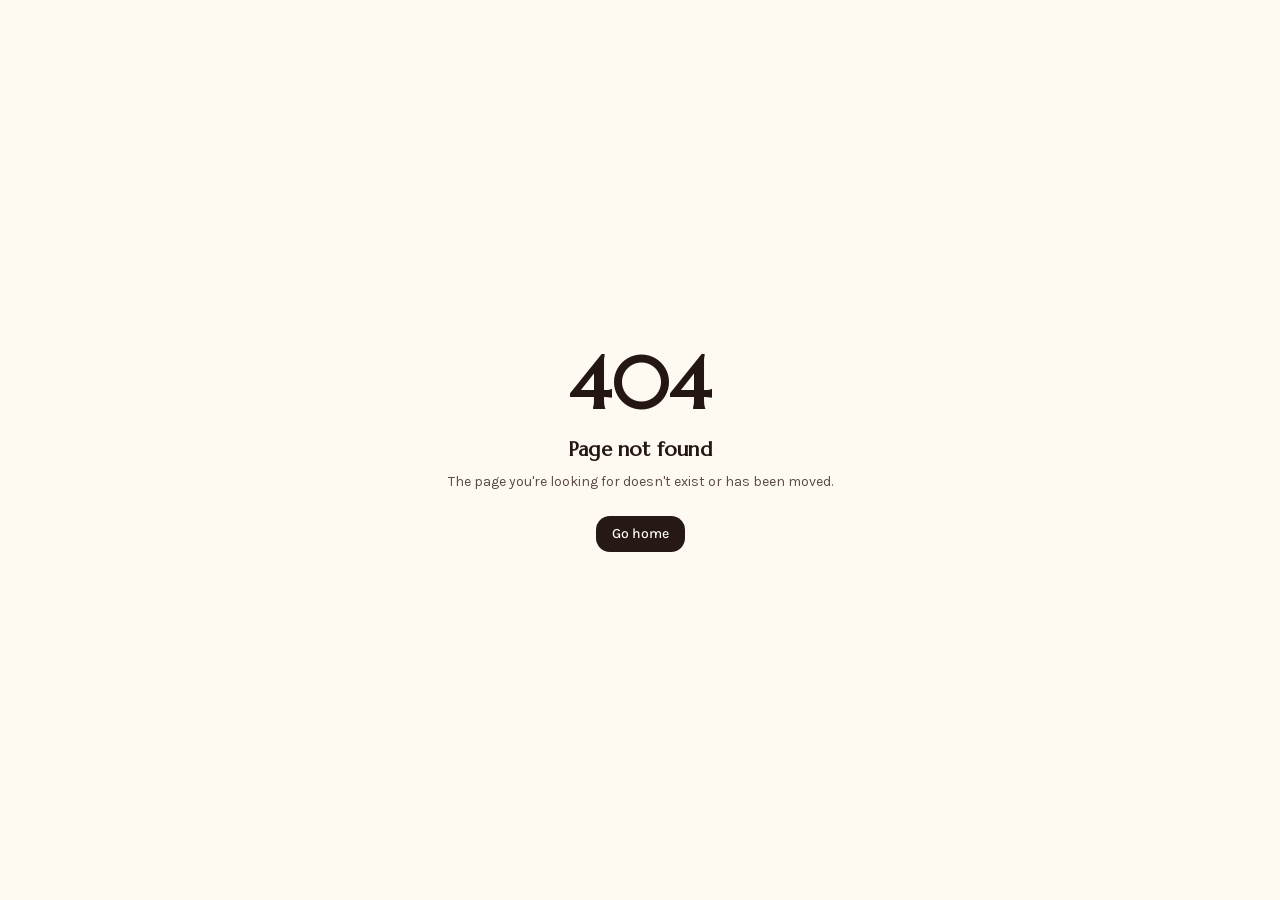
<file: index.html>
<!DOCTYPE html><html lang="en"><head><meta charSet="utf-8"/><meta name="viewport" content="width=device-width, initial-scale=1"/><link rel="preload" as="image" href="editable/assets/ganesha.png"/><link rel="preload" as="image" href="editable/assets/invite-seal.png"/><link rel="preload" as="image" href="editable/assets/sp-monogram.png"/><link rel="preload" as="image" href="editable/assets/kolkata-hyderabad-crest.png"/><link rel="preload" as="image" href="editable/assets/hero-palace.jpg"/><link rel="preload" as="image" href="editable/assets/bougainvillea.png"/><link rel="stylesheet" href="assets/styles-DMO58HcY.css?v=5" data-precedence="default"/><link rel="stylesheet" href="external/fonts.googleapis.com/css2-062b797faa.css" data-precedence="default"/><link rel="stylesheet" href="https://fonts.googleapis.com/css2?family=Cinzel+Decorative:wght@400;700;900&family=Cormorant+Garamond:ital,wght@0,400;0,500;0,600;0,700;1,400;1,600&family=Marcellus&family=Karla:wght@400;500;600&display=swap" data-precedence="default"/><link rel="stylesheet" href="external/fonts.googleapis.com/css2-7b506d0618.css" data-precedence="default"/><title>Sreya &amp; Prashanth — Two Cities, One Heart</title><link rel="canonical" href="https://sreya-weds-prashanth.invitestory.in/"/><meta name="title" content="Sreya &amp; Prashanth — Two Cities, One Heart"/><meta name="description" content="Sreya weds Prashanth on 15 March 2027 at Sandhan Banquet, Kolkata. Two cultures, one heart, from Kolkata to Hyderabad. Join the celebration."/><meta name="theme-color" content="#fdf8ef"/><meta property="og:type" content="website"/><meta property="og:url" content="https://sreya-weds-prashanth.invitestory.in/"/><meta property="og:site_name" content="Sreya &amp; Prashanth Wedding"/><meta property="og:logo" content="https://sreya-weds-prashanth.invitestory.in/editable/assets/sp-monogram.png"/><meta property="og:title" content="Sreya &amp; Prashanth — Two Cities, One Heart"/><meta property="og:description" content="Sreya weds Prashanth on 15 March 2027 at Sandhan Banquet, Kolkata. Two cultures, one heart, from Kolkata to Hyderabad. Join the celebration."/><meta property="og:image" content="https://sreya-weds-prashanth.invitestory.in/editable/assets/og-image.jpg"/><meta property="og:image:secure_url" content="https://sreya-weds-prashanth.invitestory.in/editable/assets/og-image.jpg"/><meta property="og:image:type" content="image/jpeg"/><meta property="og:image:width" content="1200"/><meta property="og:image:height" content="630"/><meta property="og:image:alt" content="S&amp;P monogram wedding invitation card for Sreya and Prashanth, 15 March 2027 at Sandhan Banquet, Kolkata"/><meta name="twitter:card" content="summary_large_image"/><meta name="twitter:url" content="https://sreya-weds-prashanth.invitestory.in/"/><meta name="twitter:title" content="Sreya &amp; Prashanth — Two Cities, One Heart"/><meta name="twitter:description" content="Sreya weds Prashanth on 15 March 2027 at Sandhan Banquet, Kolkata. Two cultures, one heart, from Kolkata to Hyderabad. Join the celebration."/><meta name="twitter:image" content="https://sreya-weds-prashanth.invitestory.in/editable/assets/og-image.jpg"/><meta property="twitter:image:alt" content="S&amp;P monogram wedding invitation card for Sreya and Prashanth, 15 March 2027 at Sandhan Banquet, Kolkata"/><link rel="modulepreload" href="assets/index-09N2lWIL.js"/><link rel="modulepreload" href="assets/routes-RO7ZGgkY.js"/><link rel="preconnect" href="https://fonts.googleapis.com"/><link rel="preconnect" href="https://fonts.gstatic.com" crossorigin="anonymous"/><link rel="icon" href="favicon.ico" type="image/x-icon"/><link rel="preconnect" href="https://fonts.googleapis.com"/><link rel="preconnect" href="https://fonts.gstatic.com" crossorigin="anonymous"/><link rel="stylesheet" href="https://fonts.googleapis.com/css2?family=Noto+Serif+Bengali:wght@400;600;700&family=Noto+Serif+Telugu:wght@400;600;700&display=swap"/></head><body><!--$--><main class="relative w-full overflow-x-hidden bg-[var(--ivory)]"><div class="fixed inset-0 z-[100] overflow-hidden bg-[var(--ivory)]" style="pointer-events:auto;opacity:1"><video playsinline="" muted="" preload="auto" class="absolute inset-0 h-full w-full object-cover" src="editable/assets/invite-open.mp4" style="opacity:0"></video><button type="button" aria-label="Tap the seal to open the invitation" class="absolute inset-0 h-full w-full cursor-pointer" style="opacity:1;transform:none"><img src="editable/assets/invite-seal.png" alt="Ivory wedding envelope with a gold wax seal on a marble pedestal, framed by bougainvillea" class="h-full w-full object-cover"/><span aria-hidden="true" class="pointer-events-none absolute top-[46%] left-1/2 h-24 w-24 -translate-x-1/2 -translate-y-1/2 rounded-full blur-2xl" style="background:radial-gradient(circle, color-mix(in oklab, var(--gold) 55%, transparent), transparent 70%);opacity:0.35;transform:scale(0.9)"></span></button><button type="button" class="absolute right-5 bottom-6 z-10 rounded-full bg-[color-mix(in_oklab,var(--ivory)_70%,transparent)] px-4 py-2 font-sans text-[0.6rem] tracking-[0.28em] text-primary uppercase backdrop-blur">Skip</button></div><section class="relative min-h-[92svh] sm:min-h-[100svh] w-full flex flex-col items-center justify-center px-6 py-14 sm:py-20 text-center overflow-hidden bg-[var(--ivory)] select-none"><div aria-hidden="true" class="absolute inset-0 -z-10 pointer-events-none" style="background:radial-gradient(circle at 50% 30%, color-mix(in oklab, var(--gold) 12%, transparent), transparent 70%), linear-gradient(180deg, var(--ivory) 0%, var(--cream) 100%)"></div><div aria-hidden="true" class="pointer-events-none absolute inset-4 sm:inset-8 border border-[var(--gold)]/30 rounded-3xl" style="box-shadow:inset 0 0 40px color-mix(in oklab, var(--gold) 5%, transparent)"></div><div aria-hidden="true" class="pointer-events-none absolute inset-6 sm:inset-10 border border-[var(--gold)]/18 rounded-2xl"></div><div class="relative z-10 flex flex-col items-center max-w-2xl mx-auto"><div class="flex flex-col items-center text-center mb-6 sm:mb-8 ganesha-invocation-wrap" style="margin-bottom:2rem;"><img src="editable/assets/ganesha.png" alt="Lord Ganesha" class="h-11 sm:h-12 w-auto object-contain ganesha-invocation-img drop-shadow-[0_2px_8px_rgba(180,140,85,0.2)]" style="margin-bottom:18px;"/><p class="font-sans text-xs sm:text-sm font-semibold tracking-[0.24em] text-[#241713] leading-relaxed ganesha-invocation-shloka" style="margin-bottom:8px;">॥ श्री गणेशाय नमः ॥</p><p class="font-serif text-[0.72rem] sm:text-xs text-[#5C4B43] tracking-wider ganesha-invocation-blessing">With the blessings of Lord Ganesha</p></div><div class="mb-3 flex justify-center"><img src="editable/assets/sp-monogram.png" alt="S&amp;P Monogram" class="hero-monogram-img object-contain drop-shadow-[0_4px_16px_rgba(180,140,85,0.2)]"/></div><p class="hero-cultural-kicker">শুভ বিবাহ  |  శుభ వివాహం</p><h1 class="mt-3 text-3xl sm:text-5xl md:text-6xl font-couple tracking-widest text-[#231613] drop-shadow-[0_1px_8px_rgba(255,255,255,0.8)] leading-tight uppercase"><span class="block">Sreya <span class="ml-2.5 font-script text-3xl sm:text-4xl italic text-[#8A673B] font-normal">&amp;</span></span><span class="block mt-1">Prashanth</span></h1><div class="mt-4 h-px w-28 origin-center" style="background:var(--gradient-gold)"></div><p class="mt-3 font-sans text-xs sm:text-sm tracking-[0.32em] text-[#3E2B20] uppercase font-semibold">15 March 2027</p><p class="mt-2 font-script text-base sm:text-lg text-[#1a0f0c] font-semibold italic tracking-wide">Two cultures, one heart · Kolkata to Hyderabad</p><a href="#details" class="glass-plate shimmer mt-6 rounded-full px-8 py-2.5 font-sans text-[0.66rem] tracking-[0.28em] uppercase font-semibold text-primary shadow-sm hover:shadow-md transition-shadow">THE CELEBRATION AWAITS</a><div class="mt-8 text-primary/40"><svg xmlns="http://www.w3.org/2000/svg" width="20" height="20" viewBox="0 0 24 24" fill="none" stroke="currentColor" stroke-width="2" stroke-linecap="round" stroke-linejoin="round" class="lucide lucide-chevron-down" aria-hidden="true"><path d="m6 9 6 6 6-6"></path></svg></div></div></section><section class="relative overflow-hidden px-5 py-20 sm:py-28 bg-[var(--ivory)]"><div aria-hidden="true" class="absolute inset-0 -z-10" style="background:linear-gradient(180deg, var(--ivory) 0%, color-mix(in oklab, var(--cream) 45%, var(--ivory)) 50%, var(--ivory) 100%)"></div><div class="mx-auto max-w-3xl text-center"><div class="text-center"><p class="font-sans text-[0.68rem] tracking-[0.42em] text-gold-deep uppercase">Two Cities · One Heart</p><h2 class="mt-4 text-3xl leading-tight text-primary sm:text-4xl md:text-5xl font-display">Kolkata &amp; Hyderabad</h2><p class="mx-auto mt-4 max-w-md font-script text-lg text-[#261814] font-medium italic sm:text-xl">From the timeless marble of Victoria Memorial to the storied arches of Charminar, two journeys unite in a lifetime of love.</p></div><div class="mt-8"><div class="max-w-xl mx-auto text-center px-4"><p class="font-display text-lg sm:text-xl text-[#241713] tracking-[0.16em] leading-loose">Two hearts.<br/>Two families.<br/>One forever.</p><div class="my-6 flex justify-center"><img src="editable/assets/gold-flourish.png" alt="" aria-hidden="true" loading="lazy" width="888" height="124" class="h-auto w-32 opacity-75"/></div><div class="mt-8 sm:mt-12 mb-2 flex justify-center heritage-crest-wrap"><img src="editable/assets/kolkata-hyderabad-crest.png" alt="Victoria Memorial Kolkata &amp; Charminar Hyderabad Crest" loading="lazy" class="heritage-crest-img object-contain drop-shadow-[0_6px_24px_rgba(180,140,85,0.18)]"/></div></div></div></div></section><section class="relative overflow-hidden px-5 py-20 sm:py-28 bg-[var(--ivory)]"><div aria-hidden="true" class="absolute inset-0 -z-10" style="background:radial-gradient(circle at 50% 50%, color-mix(in oklab, var(--gold) 8%, transparent), transparent 75%), var(--ivory)"></div><div class="mx-auto max-w-xl text-center"><div class="text-center"><p class="font-sans text-[0.68rem] tracking-[0.42em] text-gold-deep uppercase">Formal Invitation</p></div><div class="mt-8"><div class="rounded-[2.2rem] p-2.5 sm:p-3.5 border border-[var(--gold)]/45 bg-[var(--cream)]/30 shadow-lg"><div class="plate paper-grain rounded-[1.8rem] px-5 py-8 sm:px-10 sm:py-12 text-center border border-[var(--gold)]/30 formal-card"><h3 class="card-heading mt-2 mb-7">WEDDING CELEBRATION</h3><div class="parents-section"><div class="px-1 sm:px-2"><p class="parent-title">Her Roots</p><p class="parent-names mt-2.5">Late Mr. Sekhar Bhowmick</p><p class="parent-names">Mrs. Sumita Bhowmick</p><p class="parent-location mt-1">Belgharia, Kolkata</p></div><div class="px-1 sm:px-2"><p class="parent-title">His Roots</p><p class="parent-names mt-2.5">Mr. Rajagoud Medagoni</p><p class="parent-names">Mrs. Bhagya Lakshmi Medagoni</p><p class="parent-location mt-1">Mancherial, Hyderabad</p></div></div><div class="formal-space-divider" aria-hidden="true"></div><p class="blessing-text">With the blessings of God,</p><p class="invitation-text mt-2 max-w-md mx-auto">We cordially request the honour of your presence<br/>to celebrate the wedding of our beloved daughter</p><div class="mt-6 mb-4 flex flex-col items-center"><p class="couple-name">SREYA</p><p class="couple-with my-1.5">with</p><p class="couple-name">PRASHANTH</p><div class="mt-3.5 mb-2"><img src="editable/assets/card-heart-flourish.png" alt="" class="h-3 w-auto mx-auto opacity-75"/></div></div><p class="datetime-badge mt-2">15 MARCH 2027 . 7:00PM ONWARDS</p><h4 class="venue-title mt-4">Sandhan Banquet</h4><p class="venue-address mt-1 whitespace-pre-line">425/3, M.B. Road<br/>Belgharia, Kolkata – 700049</p><p class="closing-text mt-7">We look forward to celebrating this joyous occasion with you</p><p class="host-text mt-4">Mrs. Sumita Bhowmick</p></div></div></div></div></section><section class="relative overflow-hidden px-5 py-20 bg-[var(--ivory)]"><div aria-hidden="true" class="absolute inset-0 -z-10" style="background:linear-gradient(180deg, var(--ivory) 0%, color-mix(in oklab, var(--cream) 40%, var(--ivory)) 55%, var(--ivory) 100%)"></div><div class="relative mx-auto max-w-3xl"><div class="text-center"><p class="font-sans text-[0.68rem] tracking-[0.42em] text-gold-deep uppercase">THE COUNTDOWN</p><h2 class="mt-4 text-3xl leading-tight text-primary sm:text-4xl md:text-5xl font-display">Until the celebration begins</h2></div><div class="mt-10 flex flex-wrap justify-center gap-3 sm:gap-4"><div class="glass-plate flex min-w-[4.6rem] flex-col items-center rounded-2xl px-3 py-4 sm:min-w-[6rem] sm:px-5 sm:py-6"><div class="relative h-9 overflow-hidden sm:h-12"><span class="block font-display text-3xl text-primary tabular-nums sm:text-4xl">00</span></div><span class="mt-2 font-sans text-[0.55rem] tracking-[0.3em] text-gold-deep uppercase sm:text-[0.62rem]">Days</span></div><div class="glass-plate flex min-w-[4.6rem] flex-col items-center rounded-2xl px-3 py-4 sm:min-w-[6rem] sm:px-5 sm:py-6"><div class="relative h-9 overflow-hidden sm:h-12"><span class="block font-display text-3xl text-primary tabular-nums sm:text-4xl">00</span></div><span class="mt-2 font-sans text-[0.55rem] tracking-[0.3em] text-gold-deep uppercase sm:text-[0.62rem]">Hours</span></div><div class="glass-plate flex min-w-[4.6rem] flex-col items-center rounded-2xl px-3 py-4 sm:min-w-[6rem] sm:px-5 sm:py-6"><div class="relative h-9 overflow-hidden sm:h-12"><span class="block font-display text-3xl text-primary tabular-nums sm:text-4xl">00</span></div><span class="mt-2 font-sans text-[0.55rem] tracking-[0.3em] text-gold-deep uppercase sm:text-[0.62rem]">Minutes</span></div><div class="glass-plate flex min-w-[4.6rem] flex-col items-center rounded-2xl px-3 py-4 sm:min-w-[6rem] sm:px-5 sm:py-6"><div class="relative h-9 overflow-hidden sm:h-12"><span class="block font-display text-3xl text-primary tabular-nums sm:text-4xl">00</span></div><span class="mt-2 font-sans text-[0.55rem] tracking-[0.3em] text-gold-deep uppercase sm:text-[0.62rem]">Seconds</span></div></div><p class="mt-8 text-center font-script text-lg text-[#261814] font-medium italic">15 March 2027 · 7:00 PM onwards</p></div></section><section id="details" class="relative overflow-hidden px-5 py-24 bg-[var(--ivory)]"><div aria-hidden="true" class="absolute inset-0 -z-10" style="background:linear-gradient(180deg, var(--ivory) 0%, color-mix(in oklab, var(--cream) 45%, var(--ivory)) 100%)"></div><div class="mx-auto max-w-4xl"><div class="text-center"><p class="font-sans text-[0.68rem] tracking-[0.42em] text-gold-deep uppercase">Event Details</p><h2 class="mt-4 text-3xl leading-tight text-primary sm:text-4xl md:text-5xl font-display">The Celebration</h2></div><div class="flex justify-center mt-8"><img src="editable/assets/gold-flourish.png" alt="" aria-hidden="true" loading="lazy" width="888" height="124" class="h-auto w-40 opacity-80 sm:w-52"/></div><div class="mt-12 grid gap-4 sm:grid-cols-3"><div class="plate paper-grain h-full rounded-[1.6rem] px-6 py-7 text-center sm:text-left"><p class="font-sans text-[0.6rem] tracking-[0.36em] text-gold-deep uppercase">The Day</p><p class="mt-2 font-display text-lg leading-snug text-primary">15 March 2027</p></div><div class="plate paper-grain h-full rounded-[1.6rem] px-6 py-7 text-center sm:text-left"><p class="font-sans text-[0.6rem] tracking-[0.36em] text-gold-deep uppercase">The Hour</p><p class="mt-2 font-display text-lg leading-snug text-primary">7:00 PM onwards</p></div><div class="plate paper-grain h-full rounded-[1.6rem] px-6 py-7 text-center sm:text-left"><p class="font-sans text-[0.6rem] tracking-[0.36em] text-gold-deep uppercase">The Place</p><p class="mt-2 font-display text-lg leading-snug text-primary">Sandhan Banquet · 425/3, M.B. Road, Belgharia, Kolkata – 700049</p></div></div><div class="mt-8 flex flex-wrap justify-center gap-3"><a href="data:text/calendar;charset=utf-8,BEGIN%3AVCALENDAR%0D%0AVERSION%3A2.0%0D%0APRODID%3A-%2F%2FWedding%20Storybook%2F%2FEN%0D%0ABEGIN%3AVEVENT%0D%0AUID%3A1802610000000%40wedding%0D%0ADTSTAMP%3A20260924T182559Z%0D%0ADTSTART%3A20270315T133000Z%0D%0ADTEND%3A20270315T183000Z%0D%0ASUMMARY%3ASreya%20%26%20Prashanth%20%E2%80%94%20Wedding%0D%0ALOCATION%3ASandhan%20Banquet%2C%20425%2F3%2C%20M.B%20Road%20Belgharia%2C%20Kolkata-%20700049%0D%0ADESCRIPTION%3AWe%20would%20be%20honoured%20to%20have%20you%20with%20us.%0D%0AEND%3AVEVENT%0D%0AEND%3AVCALENDAR" download="wedding.ics" class="inline-flex items-center gap-2 rounded-full bg-primary px-6 py-3 font-sans text-[0.66rem] tracking-[0.24em] text-primary-foreground uppercase">Add to Calendar</a><a href="https://www.google.com/maps/place/Sandhan+Banquet/@22.6631722,88.3934071,695m/data=!3m2!1e3!4b1!4m6!3m5!1s0x39f89dbae7d05143:0x9e66eb1cc3980a1a!8m2!3d22.6631673!4d88.395982!16s%2Fg%2F11nhbnr01y?entry=ttu&amp;g_ep=EgoyMDI2MDkyOC4wIKXMDSoASAFQAw%3D%3D" target="_blank" rel="noreferrer" class="glass-plate inline-flex items-center gap-2 rounded-full px-6 py-3 font-sans text-[0.66rem] tracking-[0.24em] text-primary uppercase">Get Directions</a></div><div class="mt-8 text-center"><p class="font-sans text-[0.72rem] sm:text-xs tracking-wider text-[#6e5a4f] font-medium">For assistance: <a href="tel:9875369352" class="font-medium text-[#4a382f] underline underline-offset-4 hover:text-primary transition-colors">9875369352</a> <span class="mx-2 text-[var(--gold)]">•</span> <a href="tel:9830672475" class="font-medium text-[#4a382f] underline underline-offset-4 hover:text-primary transition-colors">9830672475</a></p></div></div></section><footer class="relative overflow-hidden pt-20 pb-20 bg-[var(--ivory)]"><div aria-hidden="true" class="absolute inset-0 -z-10" style="background:linear-gradient(180deg, var(--ivory) 0%, color-mix(in oklab, var(--cream) 50%, var(--ivory)) 60%, var(--ivory) 100%)"></div><div class="relative z-20 mx-auto max-w-xl px-6 text-center"><div class="flex justify-center"><img src="editable/assets/gold-flourish.png" alt="" aria-hidden="true" loading="lazy" width="888" height="124" class="h-auto w-40 opacity-80 sm:w-52"/></div><h2 class="mt-8 font-script text-2xl sm:text-3xl leading-snug text-[#241713] italic">“Join us as two hearts, two families and two cultures become one.”</h2><div class="flex justify-center mt-8 mb-3"><img src="editable/assets/sp-monogram.png" alt="S&amp;P Monogram" class="h-11 sm:h-13 w-auto object-contain opacity-90 drop-shadow-[0_2px_12px_rgba(180,140,85,0.2)]"/></div><p class="mt-4 font-script text-xl sm:text-2xl text-[#241713] italic leading-relaxed">“Your presence will make our celebration complete.”</p><p class="mt-2 font-display text-base sm:text-lg text-[#241713] font-medium tracking-wide">Mrs. Sumita Bhowmick</p></div></footer></main><script>(function(a,f){let l;try{l=JSON.parse(sessionStorage.getItem(a)||"{}")}catch{return}const n=l?.[f||history.state?.__TSR_key];let c=!1;for(const t in n){const e=n[t],o=e?.scrollX,s=e?.scrollY;if(Number.isFinite(o)&&Number.isFinite(s)){if(t==="window")scrollTo(o,s),c=!0;else if(t)try{const r=document.querySelector(t);r&&(r.scrollLeft=o,r.scrollTop=s)}catch{}}}if(c)return;const i=location.hash.slice(1);if(i){const t=history.state?.__hashScrollIntoViewOptions??!0;if(t){const e=document.getElementById(i);e&&e.scrollIntoView(t)}return}scrollTo(0,0)})("tsr-scroll-restoration-v1_3");document.currentScript.remove()</script><!--/$--><script class="$tsr" id="$tsr-stream-barrier">(self.$R=self.$R||{})["tsr"]=[];self.$_TSR={h(){this.hydrated=!0,this.c()},e(){this.streamEnded=!0,this.c()},c(){this.hydrated&&this.streamEnded&&(delete self.$_TSR,delete self.$R.tsr)},p(e){this.initialized?e():this.buffer.push(e)},buffer:[]};$_TSR.router=($R=>$R[0]={manifest:$R[1]={routes:$R[2]={__root__:$R[3]={preloads:$R[4]=["assets/index-09N2lWIL.js"],scripts:$R[5]=[$R[6]={attrs:$R[7]={type:"module",async:!0,src:"assets/index-09N2lWIL.js"}}]},"index.html":$R[8]={preloads:$R[9]=["assets/routes-RO7ZGgkY.js"]}}},matches:$R[10]=[$R[11]={i:"__root__ ",u:1790274359344,s:"success",ssr:!0},$R[12]={i:"  ",u:1790274359344,s:"success",ssr:!0}]})($R["tsr"]);$_TSR.e();document.currentScript.remove()</script><script src="./editable/wedding-data.js"></script>
<script type="module" async="" src="assets/index-09N2lWIL.js"></script>

    <!-- Background Music Audio & Luxury Floating Player Button -->
    <audio id="wedding-bg-audio" loop preload="auto" playsinline>
      <source src="./editable/assets/nsbg1.mpeg" type="audio/mpeg">
      <source src="./editable/assets/bg-music.mp3" type="audio/mpeg">
      <source src="./nsbg1.mpeg" type="audio/mpeg">
    </audio>

    <button id="wedding-music-btn" class="wedding-music-toggle paused" type="button" aria-label="Toggle background music" title="Toggle background music">
      <svg class="music-disc-icon" viewBox="0 0 24 24" fill="none" stroke="currentColor" stroke-width="2" stroke-linecap="round" stroke-linejoin="round">
        <circle cx="12" cy="12" r="10"></circle>
        <circle cx="12" cy="12" r="3"></circle>
        <line x1="12" y1="2" x2="12" y2="4"></line>
        <line x1="12" y1="20" x2="12" y2="22"></line>
      </svg>
      <span class="music-mute-slash"></span>
    </button>

    <style>
      .wedding-music-toggle {
        position: fixed;
        bottom: 24px;
        left: 24px;
        z-index: 105;
        width: 46px;
        height: 46px;
        border-radius: 50%;
        background: rgba(253, 248, 239, 0.92);
        border: 1.5px solid rgba(180, 140, 85, 0.55);
        box-shadow: 0 4px 16px rgba(35, 22, 19, 0.12), 0 0 12px rgba(180, 140, 85, 0.2);
        backdrop-filter: blur(10px);
        -webkit-backdrop-filter: blur(10px);
        display: flex;
        align-items: center;
        justify-content: center;
        cursor: pointer;
        outline: none;
        transition: transform 0.25s ease, box-shadow 0.25s ease, border-color 0.25s ease, background 0.25s ease;
        padding: 0;
      }
      .wedding-music-toggle:hover {
        transform: scale(1.08);
        border-color: rgba(180, 140, 85, 0.9);
        box-shadow: 0 6px 20px rgba(35, 22, 19, 0.18), 0 0 16px rgba(180, 140, 85, 0.35);
      }
      .wedding-music-toggle:active {
        transform: scale(0.92);
      }
      .music-disc-icon {
        width: 22px;
        height: 22px;
        color: #8A673B;
        transition: transform 0.3s ease;
      }
      .wedding-music-toggle.playing .music-disc-icon {
        animation: spin-disc 4s linear infinite;
      }
      @keyframes spin-disc {
        from { transform: rotate(0deg); }
        to { transform: rotate(360deg); }
      }
      .music-mute-slash {
        display: none;
        position: absolute;
        width: 26px;
        height: 2px;
        background: #8A673B;
        transform: rotate(45deg);
        border-radius: 2px;
      }
      .wedding-music-toggle.paused .music-mute-slash {
        display: block;
      }
      @media (max-width: 640px) {
        .wedding-music-toggle {
          bottom: 18px;
          left: 18px;
          width: 42px;
          height: 42px;
        }
        .music-disc-icon {
          width: 20px;
          height: 20px;
        }
        .music-mute-slash {
          width: 22px;
        }
      }
    </style>

    <script>
      (function() {
        var audio = document.getElementById('wedding-bg-audio');
        var btn = document.getElementById('wedding-music-btn');
        var isStarted = false;

        // Sync with WEDDING_DATA if custom track specified
        if (window.WEDDING_DATA) {
          var customTrack = (window.WEDDING_DATA.music && window.WEDDING_DATA.music.track) || window.WEDDING_DATA.audio || window.WEDDING_DATA.bgMusic;
          if (customTrack && audio) {
            var firstSrc = audio.querySelector('source');
            if (firstSrc && firstSrc.getAttribute('src') !== customTrack) {
              firstSrc.src = customTrack;
              audio.load();
            }
          }
        }

        function updateBtnState() {
          if (!btn) return;
          if (audio && !audio.paused) {
            btn.classList.add('playing');
            btn.classList.remove('paused');
          } else {
            btn.classList.remove('playing');
            btn.classList.add('paused');
          }
        }

        function playAudio() {
          if (!audio) return;
          var p = audio.play();
          if (p && p.then) {
            p.then(function() {
              isStarted = true;
              updateBtnState();
              removeInteractionListeners();
            }).catch(function() {
              // Awaiting user gesture
            });
          }
        }

        function toggleAudio(e) {
          if (e) {
            e.stopPropagation();
            e.preventDefault();
          }
          if (!audio) return;
          if (audio.paused) {
            var p = audio.play();
            if (p && p.then) {
              p.then(function() {
                isStarted = true;
                updateBtnState();
              }).catch(function() {});
            }
          } else {
            audio.pause();
            updateBtnState();
          }
        }

        function onFirstGesture() {
          if (!isStarted) {
            playAudio();
          }
        }

        var gestureEvents = ['click', 'pointerdown', 'touchstart', 'keydown'];
        function addInteractionListeners() {
          gestureEvents.forEach(function(evt) {
            window.addEventListener(evt, onFirstGesture, { capture: true, passive: true });
          });
        }
        function removeInteractionListeners() {
          gestureEvents.forEach(function(evt) {
            window.removeEventListener(evt, onFirstGesture, true);
          });
        }

        if (btn) {
          btn.addEventListener('click', toggleAudio);
        }

        if (audio) {
          audio.addEventListener('play', updateBtnState);
          audio.addEventListener('pause', updateBtnState);
        }

        addInteractionListeners();
        updateBtnState();
        playAudio();
      })();
    </script>
</body></html>
</file>
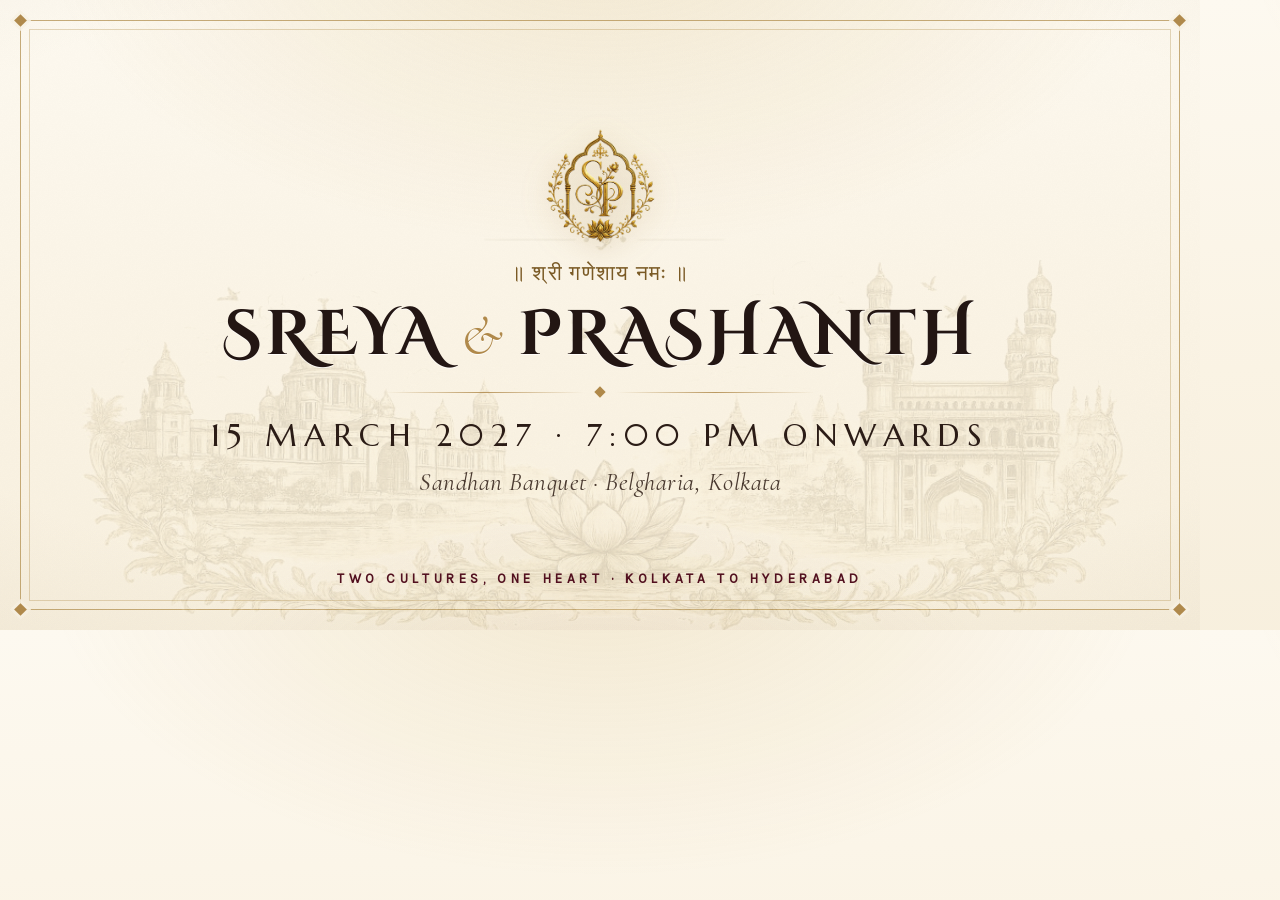
<file: editable/og-source.html>
<!DOCTYPE html>
<html lang="en">
<head>
<meta charset="utf-8" />
<title>og-image - Sreya &amp; Prashanth</title>
<style>
  /* Local copies of the invitation fonts (same files the site serves) */
  @font-face {
    font-family: 'Cinzel Decorative';
    font-weight: 700;
    font-display: block;
    src: url(../external/fonts.gstatic.com/s/cinzeldecorative/v19/cinzel-decorative-700.woff2) format('woff2');
  }
  @font-face {
    font-family: 'Marcellus';
    font-weight: 400;
    font-display: block;
    src: url(../external/fonts.gstatic.com/s/marcellus/v14/wEO_EBrOk8hQLDvIAF8FVPAN3Eo.woff2) format('woff2');
  }
  @font-face {
    font-family: 'Cormorant Garamond';
    font-style: italic;
    font-weight: 400;
    font-display: block;
    src: url(../external/fonts.gstatic.com/s/cormorantgaramond/v21/co3smX5slCNuHLi8bLeY9MK7whWMhyjYrGFEsdtdc62E6zd58jDOjNk9IfqxUQ.woff) format('woff');
  }
  @font-face {
    font-family: 'Karla';
    font-weight: 400;
    font-display: block;
    src: url(../external/fonts.gstatic.com/s/karla/v33/qkBbXvYC6trAT4RXJNu25A.woff2) format('woff2');
  }

  * { margin: 0; padding: 0; box-sizing: border-box; }

  html, body {
    width: 1200px;
    height: 630px;
    overflow: hidden;
  }

  body {
    position: relative;
    font-family: 'Marcellus', Georgia, serif;
    color: #231613;
    background:
      radial-gradient(900px 520px at 50% -12%, rgba(201, 162, 78, 0.20), rgba(201, 162, 78, 0) 62%),
      radial-gradient(700px 420px at 50% 118%, rgba(178, 140, 85, 0.16), rgba(178, 140, 85, 0) 60%),
      linear-gradient(178deg, #fdf9f0 0%, #faf3e4 55%, #f7efdd 100%);
  }

  /* paper grain */
  body::after {
    content: "";
    position: absolute;
    inset: 0;
    opacity: 0.5;
    pointer-events: none;
    background-image: url("data:image/svg+xml;utf8,<svg xmlns='http://www.w3.org/2000/svg' width='240' height='240'><filter id='n'><feTurbulence type='fractalNoise' baseFrequency='0.85' numOctaves='3' stitchTiles='stitch'/><feColorMatrix type='saturate' values='0'/></filter><rect width='240' height='240' filter='url(%23n)' opacity='0.055'/></svg>");
  }

  /* double gold frame */
  .frame-outer {
    position: absolute;
    inset: 20px;
    border: 1.5px solid rgba(176, 141, 74, 0.72);
    pointer-events: none;
  }
  .frame-inner {
    position: absolute;
    inset: 29px;
    border: 1px solid rgba(176, 141, 74, 0.34);
    pointer-events: none;
  }
  .corner {
    position: absolute;
    width: 9px;
    height: 9px;
    background: #b0894a;
    transform: rotate(45deg);
    box-shadow: 0 0 0 3px rgba(250, 244, 231, 0.9);
  }
  .corner.tl { top: 16px; left: 16px; }
  .corner.tr { top: 16px; right: 16px; }
  .corner.bl { bottom: 16px; left: 16px; }
  .corner.br { bottom: 16px; right: 16px; }

  /* Kolkata -> Hyderabad crest as a soft watermark band */
  .crest {
    position: absolute;
    left: 50%;
    bottom: -6px;
    transform: translateX(-50%);
    width: 1060px;
    opacity: 0.16;
    filter: sepia(0.15);
    pointer-events: none;
  }

  .vignette {
    position: absolute;
    inset: 0;
    pointer-events: none;
    background: radial-gradient(120% 90% at 50% 45%, rgba(255, 255, 255, 0) 55%, rgba(146, 116, 66, 0.10) 100%);
  }

  .content {
    position: relative;
    z-index: 3;
    height: 100%;
    display: flex;
    flex-direction: column;
    align-items: center;
    justify-content: center;
    text-align: center;
    padding: 44px 70px 52px;
  }

  .monogram {
    width: 116px;
    height: auto;
    display: block;
    filter: drop-shadow(0 6px 14px rgba(160, 124, 60, 0.28));
  }

  .shloka {
    margin-top: 14px;
    font-family: 'Nirmala UI', 'Mangal', 'Noto Serif Devanagari', serif;
    font-size: 21px;
    letter-spacing: 0.06em;
    color: #7a5a25;
  }

  .names {
    margin-top: 16px;
    font-family: 'Cinzel Decorative', 'Marcellus', Georgia, serif;
    font-weight: 700;
    font-size: 63px;
    line-height: 1.05;
    letter-spacing: 0.065em;
    text-transform: uppercase;
    color: #231613;
    text-shadow: 0 1px 0 rgba(255, 255, 255, 0.75);
    white-space: nowrap;
  }
  .names .amp {
    font-family: 'Cormorant Garamond', Georgia, serif;
    font-style: italic;
    font-weight: 400;
    font-size: 55px;
    color: #b0894a;
    padding: 0 16px;
    letter-spacing: 0;
  }

  .rule {
    display: flex;
    align-items: center;
    gap: 12px;
    margin-top: 20px;
    width: 430px;
  }
  .rule .line {
    flex: 1;
    height: 1px;
    background: linear-gradient(90deg, rgba(176, 137, 74, 0), rgba(176, 137, 74, 0.85), rgba(176, 137, 74, 0));
  }
  .rule .diamond {
    width: 8px;
    height: 8px;
    background: #b0894a;
    transform: rotate(45deg);
  }

  .date {
    margin-top: 20px;
    font-family: 'Marcellus', Georgia, serif;
    font-size: 31px;
    letter-spacing: 0.24em;
    text-transform: uppercase;
    color: #2b1c16;
  }

  .venue {
    margin-top: 12px;
    font-family: 'Cormorant Garamond', Georgia, serif;
    font-style: italic;
    font-size: 25px;
    letter-spacing: 0.02em;
    color: #4a3a30;
  }

  .kicker {
    position: absolute;
    left: 0;
    right: 0;
    bottom: 44px;
    z-index: 4;
    font-family: 'Karla', sans-serif;
    font-size: 13.5px;
    font-weight: 600;
    letter-spacing: 0.34em;
    text-transform: uppercase;
    color: #52101f;
    text-align: center;
  }
</style>
</head>
<body>
  <div class="frame-outer"></div>
  <div class="frame-inner"></div>
  <span class="corner tl"></span>
  <span class="corner tr"></span>
  <span class="corner bl"></span>
  <span class="corner br"></span>

  <img class="crest" src="./assets/kolkata-hyderabad-crest.png" alt="" />
  <div class="vignette"></div>

  <div class="content">
    <img class="monogram" src="./assets/sp-monogram.png" alt="S&amp;P monogram" />
    <div class="shloka">&#2405; &#2358;&#2381;&#2352;&#2368; &#2327;&#2339;&#2375;&#2358;&#2366;&#2351; &#2344;&#2350;&#2307; &#2405;</div>
    <div class="names">Sreya<span class="amp">&amp;</span>Prashanth</div>
    <div class="rule"><span class="line"></span><span class="diamond"></span><span class="line"></span></div>
    <div class="date">15 March 2027 &#183; 7:00 PM onwards</div>
    <div class="venue">Sandhan Banquet &#183; Belgharia, Kolkata</div>
  </div>

  <div class="kicker">Two cultures, one heart &#183; Kolkata to Hyderabad</div>
</body>
</html>
</file>
<file: external/fonts.googleapis.com/css2-062b797faa.css>
@font-face {
  font-family: 'Cormorant Garamond';
  font-style: italic;
  font-weight: 400;
  font-display: swap;
  src: url(../fonts.gstatic.com/s/cormorantgaramond/v21/co3smX5slCNuHLi8bLeY9MK7whWMhyjYrGFEsdtdc62E6zd58jDOjNk9IfqxUQ.woff) format('woff');
}
@font-face {
  font-family: 'Cormorant Garamond';
  font-style: normal;
  font-weight: 400;
  font-display: swap;
  src: url(../fonts.gstatic.com/s/cormorantgaramond/v21/co3bmX5slCNuHLi8bLeY9MK7whWMhyjoq3FNsS8.woff2) format('woff2');
}
@font-face {
  font-family: 'Cormorant Garamond';
  font-style: normal;
  font-weight: 600;
  font-display: swap;
  src: url(../fonts.gstatic.com/s/cormorantgaramond/v21/co3bmX5slCNuHLi8bLeY9MK7whWMhyjoq3FNsS8.woff2) format('woff2');
}
@font-face {
  font-family: 'Karla';
  font-style: normal;
  font-weight: 300;
  font-display: swap;
  src: url(../fonts.gstatic.com/s/karla/v33/qkBbXvYC6trAT4RXJNu25A.woff2) format('woff2');
}
@font-face {
  font-family: 'Karla';
  font-style: normal;
  font-weight: 400;
  font-display: swap;
  src: url(../fonts.gstatic.com/s/karla/v33/qkBbXvYC6trAT4RXJNu25A.woff2) format('woff2');
}
@font-face {
  font-family: 'Karla';
  font-style: normal;
  font-weight: 600;
  font-display: swap;
  src: url(../fonts.gstatic.com/s/karla/v33/qkBbXvYC6trAT4RXJNu25A.woff2) format('woff2');
}
@font-face {
  font-family: 'Marcellus';
  font-style: normal;
  font-weight: 400;
  font-display: swap;
  src: url(../fonts.gstatic.com/s/marcellus/v14/wEO_EBrOk8hQLDvIAF8FVPAN3Eo.woff2) format('woff2');
}
@font-face {
  font-family: 'Cinzel Decorative';
  font-style: normal;
  font-weight: 400;
  font-display: swap;
  src: url(../fonts.gstatic.com/s/cinzeldecorative/v19/cinzel-decorative-400.woff2) format('woff2');
}
@font-face {
  font-family: 'Cinzel Decorative';
  font-style: normal;
  font-weight: 700;
  font-display: swap;
  src: url(../fonts.gstatic.com/s/cinzeldecorative/v19/cinzel-decorative-700.woff2) format('woff2');
}
@font-face {
  font-family: 'Cinzel Decorative';
  font-style: normal;
  font-weight: 900;
  font-display: swap;
  src: url(../fonts.gstatic.com/s/cinzeldecorative/v19/cinzel-decorative-900.woff2) format('woff2');
}
@font-face {
  font-family: 'Almendra SC';
  font-style: normal;
  font-weight: 400;
  font-display: swap;
  src: url(../fonts.gstatic.com/s/almendrasc/v25/almendra-sc-400.woff2) format('woff2');
}
</file>
<file: external/fonts.googleapis.com/css2-7b506d0618.css>
@font-face {
  font-family: 'Marcellus';
  font-style: normal;
  font-weight: 400;
  src: url(../fonts.gstatic.com/s/marcellus/v14/wEO_EBrOk8hQLDvIAF8FVPAN3Eo.woff2) format('woff2');
}
</file>
